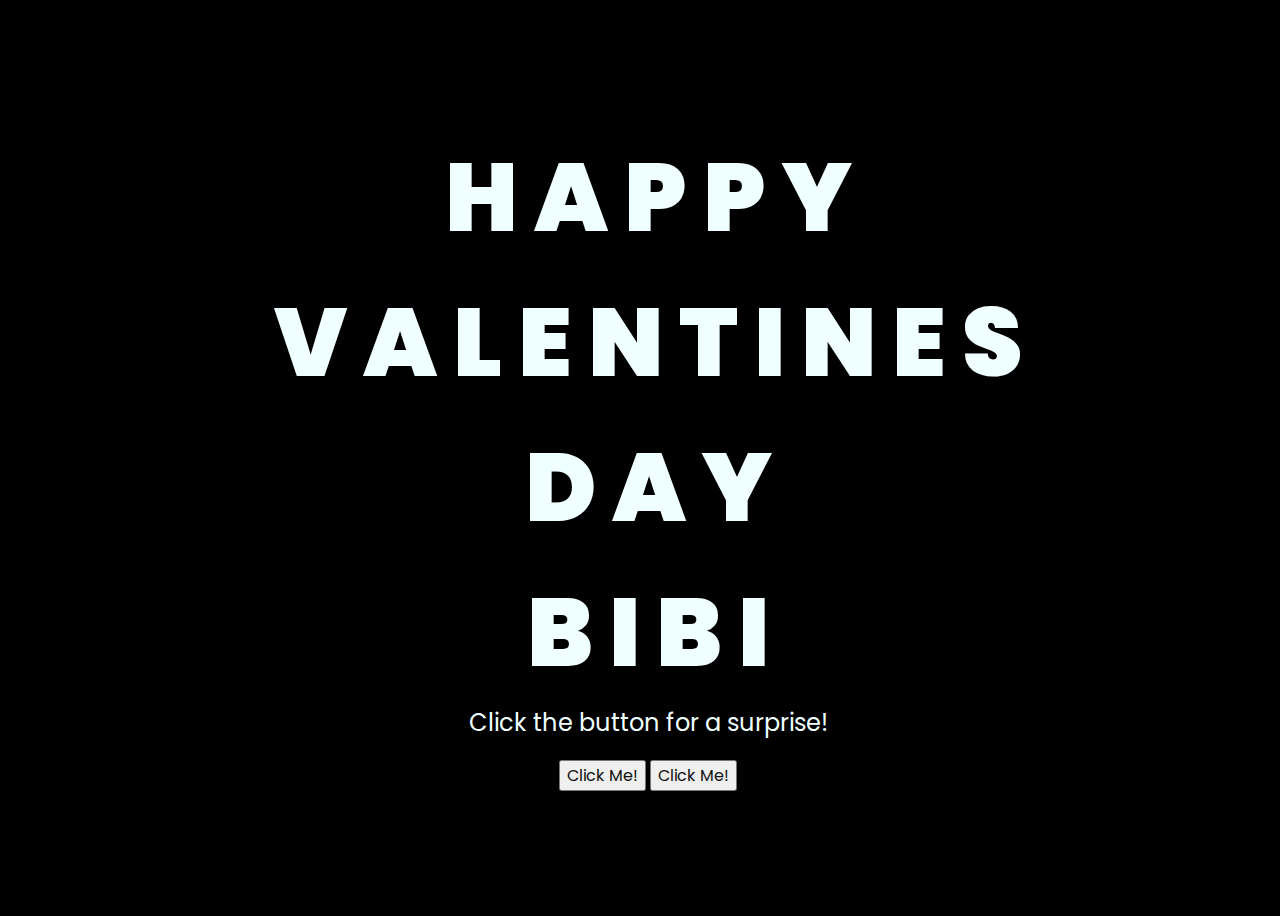
<file: index.html>
<!DOCTYPE html>
<html lang="en">
<head>
    <meta charset="UTF-8">
    <meta http-equiv="X-UA-Compatible" content="IE=edge">
    <meta name="viewport" content="width=device-width, initial-scale=1.0">
    <link rel="stylesheet" href="css/style.css">
    <link rel="icon" href="img/flowers.png" type="image/x-icon">
    <title>Flowers</title>
</head>
<body>
    <div class="greetings">

        <span>H</span>
        <span>A</span>
        <span>P</span>
        <span>P</span>
        <span>Y</span>
    </div>
    <div class="greetings">

        <span>V</span>
        <span>A</span>
        <span>L</span>
        <span>E</span>
        <span>N</span>
        <span>T</span>
        <span>I</span>
        <span>N</span>
        <span>E</span>
        <span>S</span>
    </div>
    <div class="greetings">

        <span>D</span>
        <span>A</span>
        <span>Y</span>
    </div>

    <div class="greetings">

        <span>B</span>
        <span>I</span>
        <span>B</span>
        <span>I</span>
    </div>
    <div class="description">
        <span>Click the button for a surprise!</span>
    </div>
    <div class="button">
        <button>
            <a href="flower.html">Click Me!</a>
        </button>
        <button>
            <a href="envelope.html">Click Me!</a>
        </button>
        
    </div>
</body>
</html>
</file>
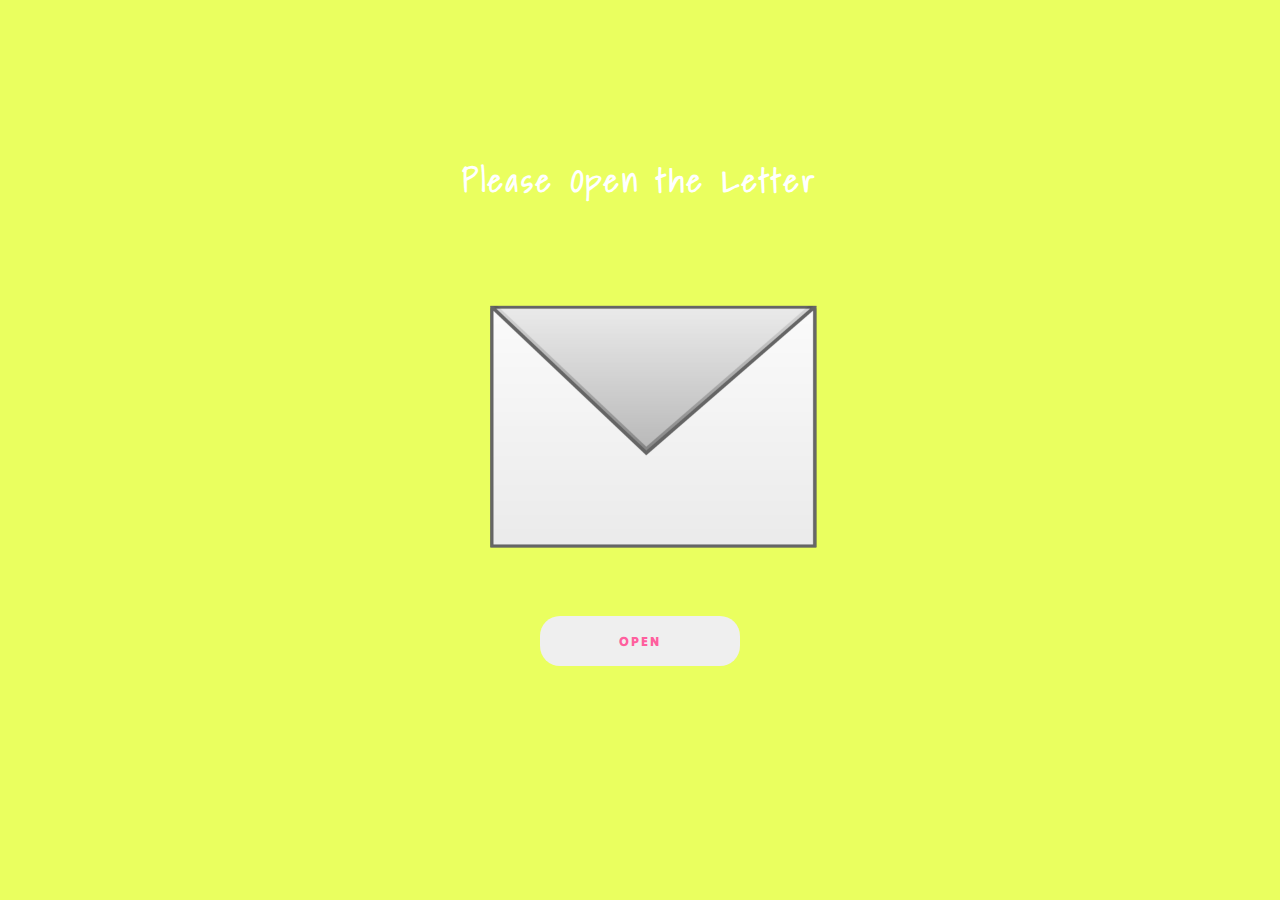
<file: envelope.html>
<!DOCTYPE html>
<html lang="en">
<head>
    <meta charset="UTF-8">
    <meta http-equiv="X-UA-Compatible" content="IE=edge">
    <meta name="viewport" content="width=device-width, initial-scale=1.0">
    <title>LETTER FOR WABI CUTE</title>
    <link rel="preconnect" href="https://fonts.googleapis.com">
<link rel="preconnect" href="https://fonts.gstatic.com" crossorigin>
<link href="https://fonts.googleapis.com/css2?family=Tilt+Warp&display=swap" rel="stylesheet">
    <style>
        @import url('https://fonts.googleapis.com/css2?family=Shadows+Into+Light&display=swap');
        html,body {
            padding: 0;
            margin: 0;
            background-color: #eaff5f;
            font-family: 'Shadows Into Light', cursive;
        }

        .container {
            width: 100%;
            height: 100vh;
            display: flex;
            align-items: center;
            justify-content: center;
            flex-direction: column;
            color: white;
            letter-spacing: 3px;
        }

        img {
            animation: bounce 1s;
            width: 500px;
            height: 500px;
            margin: 0;
            padding: 0;
        }
        .container h1 {
            margin: 0;
            padding: 0;
            margin-bottom: -100px;
            animation: fade 0.5s;
        }
        button {
            margin: 10px;
            width: 200px;
            height: 50px;
            border: none;
            border-radius: 20px;
            color: #FF5F9E;
            letter-spacing: 2px;
            font-family: 'Tilt Warp', cursive;
        }
        button:hover {
            background-color: transparent;
            border: 3px solid white;
            color: white;
            
        }
        .footer {
            width: 100%;
            display: flex;
            flex-direction: column;
            align-items: center;
            justify-content: center;

        }
        .footer h1 {
            color: white;
            letter-spacing: 2px;
            font-size: 10pt;
            order: 1;
            margin: 0;
            padding: 0;
        }

        .footer p {
            color: white;
            font-size: 10pt;
            font-family: monospace;
            order: 2;
        }

        #Vmessage {
            font-family: 'Tilt Warp', cursive;
            visibility: hidden;
        }

        @keyframes fade {
            0% {
                opacity: 1;
            }
            50% {
                opacity: 0.1;
            }
            100% {
                opacity: 1;
            }
        }

        @keyframes bounce {
			0%, 20%, 50%, 80%, 100% {transform: translateY(0);} 
            40% {transform: translateY(-30px);} 
            60% {transform: translateY(-15px);}
		}




    </style>
</head>
<body>
    <div class="container">
        <h1>Please Open the Letter</h1>
        <img id="env" src="post-close.png" alt="">
        <button id="open" onclick='changeImage("post.png");'>OPEN</button>
        <button id="Vmessage" onclick='view()'>VIEW MESSAGE</button>
    </div>
 
    

    <script>
        function changeImage(a) {
            document.getElementById("env").src=a;
            document.getElementById("Vmessage").style.visibility="visible";
            document.getElementById("open").style.visibility="hidden";
            
            
        }

        function view(){
            window.location.href="letter.html";
           
        }

    </script>
    
</body>
</html>
</file>
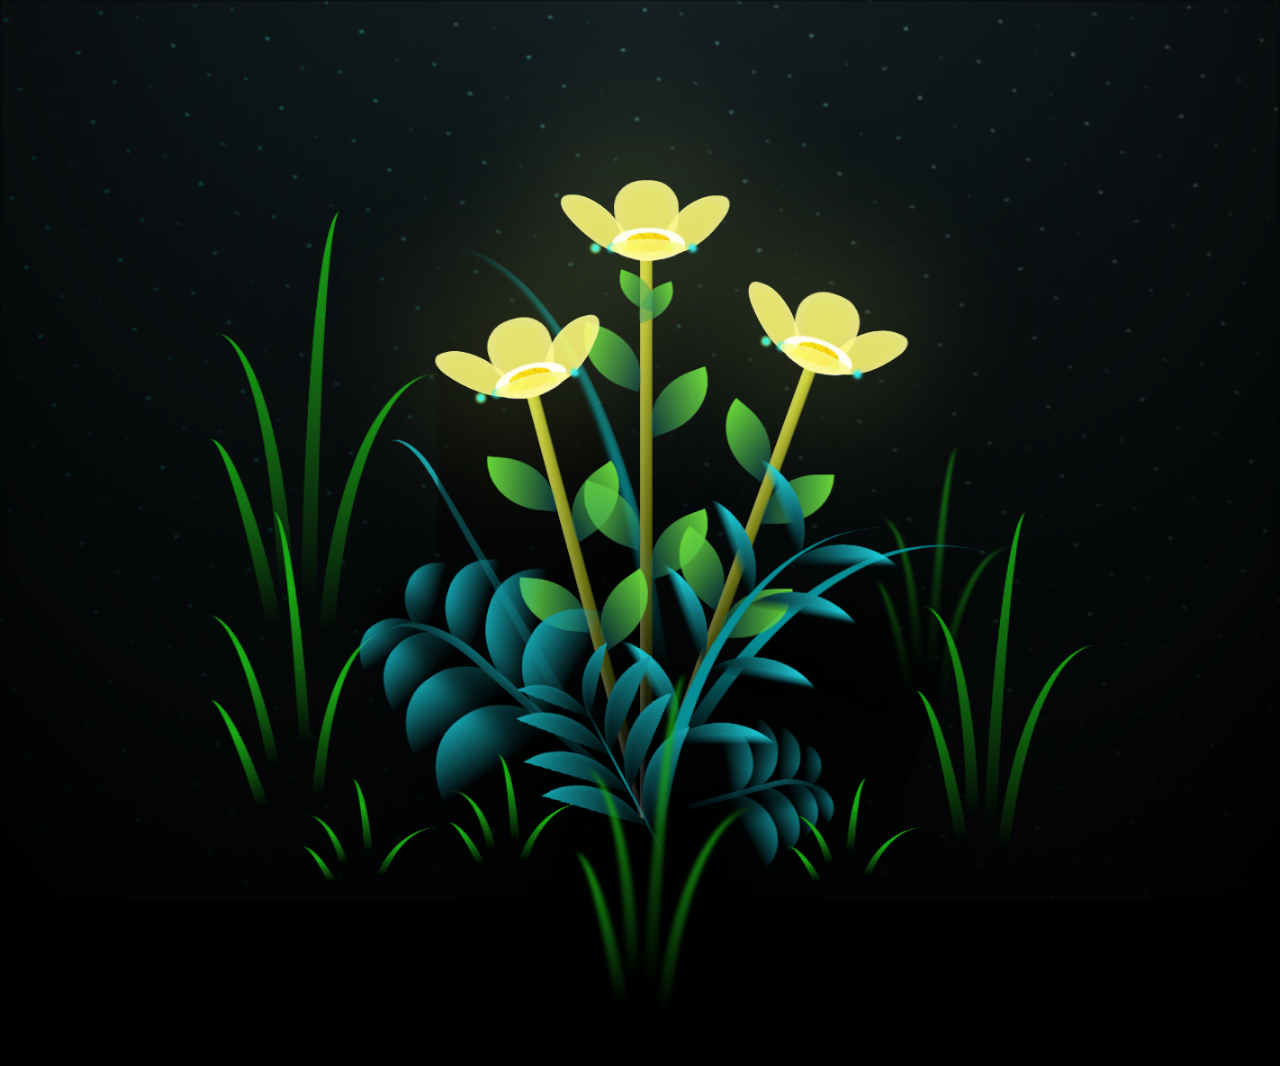
<file: flower.html>
<!DOCTYPE html>
<html lang="en">
<head>
    <meta charset="UTF-8">
    <meta http-equiv="X-UA-Compatible" content="IE=edge">
    <meta name="viewport" content="width=device-width, initial-scale=1.0">
    <link rel="stylesheet" href="css/main.css">
    <link rel="icon" href="img/flowers.png" type="image/x-icon">
    <title>flowers</title>
</head>
<body class="container">
 
    <div class="night"></div>
    <div class="flowers">
      <div class="flower flower--1">
        <div class="flower__leafs flower__leafs--1">
          <div class="flower__leaf flower__leaf--1"></div>
          <div class="flower__leaf flower__leaf--2"></div>
          <div class="flower__leaf flower__leaf--3"></div>
          <div class="flower__leaf flower__leaf--4"></div>
          <div class="flower__white-circle"></div>
  
          <div class="flower__light flower__light--1"></div>
          <div class="flower__light flower__light--2"></div>
          <div class="flower__light flower__light--3"></div>
          <div class="flower__light flower__light--4"></div>
          <div class="flower__light flower__light--5"></div>
          <div class="flower__light flower__light--6"></div>
          <div class="flower__light flower__light--7"></div>
          <div class="flower__light flower__light--8"></div>
  
        </div>
        <div class="flower__line">
          <div class="flower__line__leaf flower__line__leaf--1"></div>
          <div class="flower__line__leaf flower__line__leaf--2"></div>
          <div class="flower__line__leaf flower__line__leaf--3"></div>
          <div class="flower__line__leaf flower__line__leaf--4"></div>
          <div class="flower__line__leaf flower__line__leaf--5"></div>
          <div class="flower__line__leaf flower__line__leaf--6"></div>
        </div>
      </div>
  
      <div class="flower flower--2">
        <div class="flower__leafs flower__leafs--2">
          <div class="flower__leaf flower__leaf--1"></div>
          <div class="flower__leaf flower__leaf--2"></div>
          <div class="flower__leaf flower__leaf--3"></div>
          <div class="flower__leaf flower__leaf--4"></div>
          <div class="flower__white-circle"></div>
  
          <div class="flower__light flower__light--1"></div>
          <div class="flower__light flower__light--2"></div>
          <div class="flower__light flower__light--3"></div>
          <div class="flower__light flower__light--4"></div>
          <div class="flower__light flower__light--5"></div>
          <div class="flower__light flower__light--6"></div>
          <div class="flower__light flower__light--7"></div>
          <div class="flower__light flower__light--8"></div>
  
        </div>
        <div class="flower__line">
          <div class="flower__line__leaf flower__line__leaf--1"></div>
          <div class="flower__line__leaf flower__line__leaf--2"></div>
          <div class="flower__line__leaf flower__line__leaf--3"></div>
          <div class="flower__line__leaf flower__line__leaf--4"></div>
        </div>
      </div>
  
      <div class="flower flower--3">
        <div class="flower__leafs flower__leafs--3">
          <div class="flower__leaf flower__leaf--1"></div>
          <div class="flower__leaf flower__leaf--2"></div>
          <div class="flower__leaf flower__leaf--3"></div>
          <div class="flower__leaf flower__leaf--4"></div>
          <div class="flower__white-circle"></div>
  
          <div class="flower__light flower__light--1"></div>
          <div class="flower__light flower__light--2"></div>
          <div class="flower__light flower__light--3"></div>
          <div class="flower__light flower__light--4"></div>
          <div class="flower__light flower__light--5"></div>
          <div class="flower__light flower__light--6"></div>
          <div class="flower__light flower__light--7"></div>
          <div class="flower__light flower__light--8"></div>
  
        </div>
        <div class="flower__line">
          <div class="flower__line__leaf flower__line__leaf--1"></div>
          <div class="flower__line__leaf flower__line__leaf--2"></div>
          <div class="flower__line__leaf flower__line__leaf--3"></div>
          <div class="flower__line__leaf flower__line__leaf--4"></div>
        </div>
      </div>
  
      <div class="grow-ans" style="--d:1.2s">
        <div class="flower__g-long">
          <div class="flower__g-long__top"></div>
          <div class="flower__g-long__bottom"></div>
        </div>
      </div>
  
      <div class="growing-grass">
        <div class="flower__grass flower__grass--1">
          <div class="flower__grass--top"></div>
          <div class="flower__grass--bottom"></div>
          <div class="flower__grass__leaf flower__grass__leaf--1"></div>
          <div class="flower__grass__leaf flower__grass__leaf--2"></div>
          <div class="flower__grass__leaf flower__grass__leaf--3"></div>
          <div class="flower__grass__leaf flower__grass__leaf--4"></div>
          <div class="flower__grass__leaf flower__grass__leaf--5"></div>
          <div class="flower__grass__leaf flower__grass__leaf--6"></div>
          <div class="flower__grass__leaf flower__grass__leaf--7"></div>
          <div class="flower__grass__leaf flower__grass__leaf--8"></div>
          <div class="flower__grass__overlay"></div>
        </div>
      </div>
  
      <div class="growing-grass">
        <div class="flower__grass flower__grass--2">
          <div class="flower__grass--top"></div>
          <div class="flower__grass--bottom"></div>
          <div class="flower__grass__leaf flower__grass__leaf--1"></div>
          <div class="flower__grass__leaf flower__grass__leaf--2"></div>
          <div class="flower__grass__leaf flower__grass__leaf--3"></div>
          <div class="flower__grass__leaf flower__grass__leaf--4"></div>
          <div class="flower__grass__leaf flower__grass__leaf--5"></div>
          <div class="flower__grass__leaf flower__grass__leaf--6"></div>
          <div class="flower__grass__leaf flower__grass__leaf--7"></div>
          <div class="flower__grass__leaf flower__grass__leaf--8"></div>
          <div class="flower__grass__overlay"></div>
        </div>
      </div>
  
      <div class="grow-ans" style="--d:2.4s">
        <div class="flower__g-right flower__g-right--1">
          <div class="leaf"></div>
        </div>
      </div>
  
      <div class="grow-ans" style="--d:2.8s">
        <div class="flower__g-right flower__g-right--2">
          <div class="leaf"></div>
        </div>
      </div>
  
      <div class="grow-ans" style="--d:2.8s">
        <div class="flower__g-front">
          <div class="flower__g-front__leaf-wrapper flower__g-front__leaf-wrapper--1">
            <div class="flower__g-front__leaf"></div>
          </div>
          <div class="flower__g-front__leaf-wrapper flower__g-front__leaf-wrapper--2">
            <div class="flower__g-front__leaf"></div>
          </div>
          <div class="flower__g-front__leaf-wrapper flower__g-front__leaf-wrapper--3">
            <div class="flower__g-front__leaf"></div>
          </div>
          <div class="flower__g-front__leaf-wrapper flower__g-front__leaf-wrapper--4">
            <div class="flower__g-front__leaf"></div>
          </div>
          <div class="flower__g-front__leaf-wrapper flower__g-front__leaf-wrapper--5">
            <div class="flower__g-front__leaf"></div>
          </div>
          <div class="flower__g-front__leaf-wrapper flower__g-front__leaf-wrapper--6">
            <div class="flower__g-front__leaf"></div>
          </div>
          <div class="flower__g-front__leaf-wrapper flower__g-front__leaf-wrapper--7">
            <div class="flower__g-front__leaf"></div>
          </div>
          <div class="flower__g-front__leaf-wrapper flower__g-front__leaf-wrapper--8">
            <div class="flower__g-front__leaf"></div>
          </div>
          <div class="flower__g-front__line"></div>
        </div>
      </div>
  
      <div class="grow-ans" style="--d:3.2s">
        <div class="flower__g-fr">
          <div class="leaf"></div>
          <div class="flower__g-fr__leaf flower__g-fr__leaf--1"></div>
          <div class="flower__g-fr__leaf flower__g-fr__leaf--2"></div>
          <div class="flower__g-fr__leaf flower__g-fr__leaf--3"></div>
          <div class="flower__g-fr__leaf flower__g-fr__leaf--4"></div>
          <div class="flower__g-fr__leaf flower__g-fr__leaf--5"></div>
          <div class="flower__g-fr__leaf flower__g-fr__leaf--6"></div>
          <div class="flower__g-fr__leaf flower__g-fr__leaf--7"></div>
          <div class="flower__g-fr__leaf flower__g-fr__leaf--8"></div>
        </div>
      </div>
  
      <div class="long-g long-g--0">
        <div class="grow-ans" style="--d:3s">
          <div class="leaf leaf--0"></div>
        </div>
        <div class="grow-ans" style="--d:2.2s">
          <div class="leaf leaf--1"></div>
        </div>
        <div class="grow-ans" style="--d:3.4s">
          <div class="leaf leaf--2"></div>
        </div>
        <div class="grow-ans" style="--d:3.6s">
          <div class="leaf leaf--3"></div>
        </div>
      </div>
  
      <div class="long-g long-g--1">
        <div class="grow-ans" style="--d:3.6s">
          <div class="leaf leaf--0"></div>
        </div>
        <div class="grow-ans" style="--d:3.8s">
          <div class="leaf leaf--1"></div>
        </div>
        <div class="grow-ans" style="--d:4s">
          <div class="leaf leaf--2"></div>
        </div>
        <div class="grow-ans" style="--d:4.2s">
          <div class="leaf leaf--3"></div>
        </div>
      </div>
  
      <div class="long-g long-g--2">
        <div class="grow-ans" style="--d:4s">
          <div class="leaf leaf--0"></div>
        </div>
        <div class="grow-ans" style="--d:4.2s">
          <div class="leaf leaf--1"></div>
        </div>
        <div class="grow-ans" style="--d:4.4s">
          <div class="leaf leaf--2"></div>
        </div>
        <div class="grow-ans" style="--d:4.6s">
          <div class="leaf leaf--3"></div>
        </div>
      </div>
  
      <div class="long-g long-g--3">
        <div class="grow-ans" style="--d:4s">
          <div class="leaf leaf--0"></div>
        </div>
        <div class="grow-ans" style="--d:4.2s">
          <div class="leaf leaf--1"></div>
        </div>
        <div class="grow-ans" style="--d:3s">
          <div class="leaf leaf--2"></div>
        </div>
        <div class="grow-ans" style="--d:3.6s">
          <div class="leaf leaf--3"></div>
        </div>
      </div>
  
      <div class="long-g long-g--4">
        <div class="grow-ans" style="--d:4s">
          <div class="leaf leaf--0"></div>
        </div>
        <div class="grow-ans" style="--d:4.2s">
          <div class="leaf leaf--1"></div>
        </div>
        <div class="grow-ans" style="--d:3s">
          <div class="leaf leaf--2"></div>
        </div>
        <div class="grow-ans" style="--d:3.6s">
          <div class="leaf leaf--3"></div>
        </div>
      </div>
  
      <div class="long-g long-g--5">
        <div class="grow-ans" style="--d:4s">
          <div class="leaf leaf--0"></div>
        </div>
        <div class="grow-ans" style="--d:4.2s">
          <div class="leaf leaf--1"></div>
        </div>
        <div class="grow-ans" style="--d:3s">
          <div class="leaf leaf--2"></div>
        </div>
        <div class="grow-ans" style="--d:3.6s">
          <div class="leaf leaf--3"></div>
        </div>
      </div>
  
      <div class="long-g long-g--6">
        <div class="grow-ans" style="--d:4.2s">
          <div class="leaf leaf--0"></div>
        </div>
        <div class="grow-ans" style="--d:4.4s">
          <div class="leaf leaf--1"></div>
        </div>
        <div class="grow-ans" style="--d:4.6s">
          <div class="leaf leaf--2"></div>
        </div>
        <div class="grow-ans" style="--d:4.8s">
          <div class="leaf leaf--3"></div>
        </div>
      </div>
  
      <div class="long-g long-g--7">
        <div class="grow-ans" style="--d:3s">
          <div class="leaf leaf--0"></div>
        </div>
        <div class="grow-ans" style="--d:3.2s">
          <div class="leaf leaf--1"></div>
        </div>
        <div class="grow-ans" style="--d:3.5s">
          <div class="leaf leaf--2"></div>
        </div>
        <div class="grow-ans" style="--d:3.6s">
          <div class="leaf leaf--3"></div>
        </div>
      </div>
    </div>
    <script src="main.js"></script>
  </body>
</html>
</file>
<file: css/style.css>
@import url('https://fonts.googleapis.com/css2?family=Poppins:ital,wght@0,500;1,900&display=swap');
*{
    font-family: 'Poppins',cursive;
}
body{
    color: azure;
    width: 100%;
    height: 100vh;
    display: flex;
    flex-direction: column;
    align-items: center;
    justify-content: center;
    background-color: black;
}
.greetings{
    font-size: 6rem;
    font-weight: 900;
}
.greetings > span{
    animation: glow 2.5s ease-in-out infinite;
}
@keyframes glow{
    0%, 100%{
        color: #fff;
        text-shadow: 0 0 12px #39c6d6, 0 0 50px #39c6d6, 0 0 100px #39c6d6;
    }
    10%, 90%{
        color: #111;
        text-shadow: none;
    }
}
.greetings > span:nth-child(2){
    animation-delay: .2s ;
}
.greetings > span:nth-child(3){
    animation-delay: .4s ;
}
.greetings > span:nth-child(4){
    animation-delay: .6s;
}
.greetings > span:nth-child(5){
    animation-delay: .8s;
}

.description{
    font-size: 1.5rem;
    margin-bottom: 20px;
}

.button a{
    text-decoration: none;
    font-size: 1rem;
    color: #111;
}

@media screen and (max-width:574px){
    .greetings{
        display: block;
        font-size: 3rem;
        font-weight: 500;
        text-align: center;
    }
    .description{
        font-size: 1rem;
    }
    
    .button a{
        font-size: .5rem;
    }
}
</file>
<file: css/main.css>
*,
*::after,
*::before {
  padding: 0;
  margin: 0;
  box-sizing: border-box;
}

:root {
  --dark-color: #000;
}

body {
  display: flex;
  align-items: flex-end;
  justify-content: center;
  min-height: 100vh;
  background-color: var(--dark-color);
  overflow: hidden;
  perspective: 1000px;
}

.night {
  position: fixed;
  left: 50%;
  top: 0;
  transform: translateX(-50%);
  width: 100%;
  height: 100%;
  filter: blur(0.1vmin);
  background-image: radial-gradient(ellipse at top, transparent 0%, var(--dark-color)), radial-gradient(ellipse at bottom, var(--dark-color), rgba(145, 233, 255, 0.2)), repeating-linear-gradient(220deg, rgb(0, 0, 0) 0px, rgb(0, 0, 0) 19px, transparent 19px, transparent 22px), repeating-linear-gradient(189deg, rgb(0, 0, 0) 0px, rgb(0, 0, 0) 19px, transparent 19px, transparent 22px), repeating-linear-gradient(148deg, rgb(0, 0, 0) 0px, rgb(0, 0, 0) 19px, transparent 19px, transparent 22px), linear-gradient(90deg, rgb(0, 255, 250), rgb(240, 240, 240));
}

.flowers {
  position: relative;
  transform: scale(0.9);
}

.flower {
  position: absolute;
  bottom: 10vmin;
  transform-origin: bottom center;
  z-index: 10;
  --fl-speed: 0.8s;
}
.flower--1 {
  -webkit-animation: moving-flower-1 4s linear infinite;
          animation: moving-flower-1 4s linear infinite;
}
.flower--1 .flower__line {
  height: 70vmin;
  -webkit-animation-delay: 0.3s;
          animation-delay: 0.3s;
}
.flower--1 .flower__line__leaf--1 {
  -webkit-animation: blooming-leaf-right var(--fl-speed) 1.6s backwards;
          animation: blooming-leaf-right var(--fl-speed) 1.6s backwards;
}
.flower--1 .flower__line__leaf--2 {
  -webkit-animation: blooming-leaf-right var(--fl-speed) 1.4s backwards;
          animation: blooming-leaf-right var(--fl-speed) 1.4s backwards;
}
.flower--1 .flower__line__leaf--3 {
  -webkit-animation: blooming-leaf-left var(--fl-speed) 1.2s backwards;
          animation: blooming-leaf-left var(--fl-speed) 1.2s backwards;
}
.flower--1 .flower__line__leaf--4 {
  -webkit-animation: blooming-leaf-left var(--fl-speed) 1s backwards;
          animation: blooming-leaf-left var(--fl-speed) 1s backwards;
}
.flower--1 .flower__line__leaf--5 {
  -webkit-animation: blooming-leaf-right var(--fl-speed) 1.8s backwards;
          animation: blooming-leaf-right var(--fl-speed) 1.8s backwards;
}
.flower--1 .flower__line__leaf--6 {
  -webkit-animation: blooming-leaf-left var(--fl-speed) 2s backwards;
          animation: blooming-leaf-left var(--fl-speed) 2s backwards;
}
.flower--2 {
  left: 50%;
  transform: rotate(20deg);
  -webkit-animation: moving-flower-2 4s linear infinite;
          animation: moving-flower-2 4s linear infinite;
}
.flower--2 .flower__line {
  height: 60vmin;
  -webkit-animation-delay: 0.6s;
          animation-delay: 0.6s;
}
.flower--2 .flower__line__leaf--1 {
  -webkit-animation: blooming-leaf-right var(--fl-speed) 1.9s backwards;
          animation: blooming-leaf-right var(--fl-speed) 1.9s backwards;
}
.flower--2 .flower__line__leaf--2 {
  -webkit-animation: blooming-leaf-right var(--fl-speed) 1.7s backwards;
          animation: blooming-leaf-right var(--fl-speed) 1.7s backwards;
}
.flower--2 .flower__line__leaf--3 {
  -webkit-animation: blooming-leaf-left var(--fl-speed) 1.5s backwards;
          animation: blooming-leaf-left var(--fl-speed) 1.5s backwards;
}
.flower--2 .flower__line__leaf--4 {
  -webkit-animation: blooming-leaf-left var(--fl-speed) 1.3s backwards;
          animation: blooming-leaf-left var(--fl-speed) 1.3s backwards;
}
.flower--3 {
  left: 50%;
  transform: rotate(-15deg);
  -webkit-animation: moving-flower-3 4s linear infinite;
          animation: moving-flower-3 4s linear infinite;
}
.flower--3 .flower__line {
  -webkit-animation-delay: 0.9s;
          animation-delay: 0.9s;
}
.flower--3 .flower__line__leaf--1 {
  -webkit-animation: blooming-leaf-right var(--fl-speed) 2.5s backwards;
          animation: blooming-leaf-right var(--fl-speed) 2.5s backwards;
}
.flower--3 .flower__line__leaf--2 {
  -webkit-animation: blooming-leaf-right var(--fl-speed) 2.3s backwards;
          animation: blooming-leaf-right var(--fl-speed) 2.3s backwards;
}
.flower--3 .flower__line__leaf--3 {
  -webkit-animation: blooming-leaf-left var(--fl-speed) 2.1s backwards;
          animation: blooming-leaf-left var(--fl-speed) 2.1s backwards;
}
.flower--3 .flower__line__leaf--4 {
  -webkit-animation: blooming-leaf-left var(--fl-speed) 1.9s backwards;
          animation: blooming-leaf-left var(--fl-speed) 1.9s backwards;
}
.flower__leafs {
  position: relative;
  -webkit-animation: blooming-flower 2s backwards;
          animation: blooming-flower 2s backwards;
}
.flower__leafs--1 {
  -webkit-animation-delay: 1.1s;
          animation-delay: 1.1s;
}
.flower__leafs--2 {
  -webkit-animation-delay: 1.4s;
          animation-delay: 1.4s;
}
.flower__leafs--3 {
  -webkit-animation-delay: 1.7s;
          animation-delay: 1.7s;
}
.flower__leafs::after {
  content: "";
  position: absolute;
  left: 0;
  top: 0;
  transform: translate(-50%, -100%);
  width: 8vmin;
  height: 8vmin;
  background-color: #f5ff6b;
  filter: blur(10vmin);
}
.flower__leaf {
  position: absolute;
  bottom: 0;
  left: 50%;
  width: 8vmin;
  height: 11vmin;
  border-radius: 51% 49% 47% 53%/44% 45% 55% 69%;
  background-color: #e4f76b;
  background-image: linear-gradient(to top, #fcf372, #fcfa7a);
  transform-origin: bottom center;
  opacity: 0.9;
  box-shadow: inset 0 0 2vmin rgba(255, 255, 255, 0.5);
}
.flower__leaf--1 {
  transform: translate(-10%, 1%) rotateY(40deg) rotateX(-50deg);
}
.flower__leaf--2 {
  transform: translate(-50%, -4%) rotateX(40deg);
}
.flower__leaf--3 {
  transform: translate(-90%, 0%) rotateY(45deg) rotateX(50deg);
}
.flower__leaf--4 {
  width: 8vmin;
  height: 8vmin;
  transform-origin: bottom left;
  border-radius: 4vmin 10vmin 4vmin 4vmin;
  transform: translate(0%, 18%) rotateX(70deg) rotate(-43deg);
  background-image: linear-gradient(to top,  #fcf372, #fcfa7a);
  z-index: 1;
  opacity: 0.8;
}
.flower__white-circle {
  position: absolute;
  left: -3.5vmin;
  top: -3vmin;
  width: 9vmin;
  height: 4vmin;
  border-radius: 50%;
  background-color: #fff;
}
.flower__white-circle::after {
  content: "";
  position: absolute;
  left: 50%;
  top: 45%;
  transform: translate(-50%, -50%);
  width: 60%;
  height: 60%;
  border-radius: inherit;
  background-image: repeating-linear-gradient(135deg, rgba(0, 0, 0, 0.03) 0px, rgba(0, 0, 0, 0.03) 1px, transparent 1px, transparent 12px), repeating-linear-gradient(45deg, rgba(0, 0, 0, 0.03) 0px, rgba(0, 0, 0, 0.03) 1px, transparent 1px, transparent 12px), repeating-linear-gradient(67.5deg, rgba(0, 0, 0, 0.03) 0px, rgba(0, 0, 0, 0.03) 1px, transparent 1px, transparent 12px), repeating-linear-gradient(135deg, rgba(0, 0, 0, 0.03) 0px, rgba(0, 0, 0, 0.03) 1px, transparent 1px, transparent 12px), repeating-linear-gradient(45deg, rgba(0, 0, 0, 0.03) 0px, rgba(0, 0, 0, 0.03) 1px, transparent 1px, transparent 12px), repeating-linear-gradient(112.5deg, rgba(0, 0, 0, 0.03) 0px, rgba(0, 0, 0, 0.03) 1px, transparent 1px, transparent 12px), repeating-linear-gradient(112.5deg, rgba(0, 0, 0, 0.03) 0px, rgba(0, 0, 0, 0.03) 1px, transparent 1px, transparent 12px), repeating-linear-gradient(45deg, rgba(0, 0, 0, 0.03) 0px, rgba(0, 0, 0, 0.03) 1px, transparent 1px, transparent 12px), repeating-linear-gradient(22.5deg, rgba(0, 0, 0, 0.03) 0px, rgba(0, 0, 0, 0.03) 1px, transparent 1px, transparent 12px), repeating-linear-gradient(45deg, rgba(0, 0, 0, 0.03) 0px, rgba(0, 0, 0, 0.03) 1px, transparent 1px, transparent 12px), repeating-linear-gradient(22.5deg, rgba(0, 0, 0, 0.03) 0px, rgba(0, 0, 0, 0.03) 1px, transparent 1px, transparent 12px), repeating-linear-gradient(135deg, rgba(0, 0, 0, 0.03) 0px, rgba(0, 0, 0, 0.03) 1px, transparent 1px, transparent 12px), repeating-linear-gradient(157.5deg, rgba(0, 0, 0, 0.03) 0px, rgba(0, 0, 0, 0.03) 1px, transparent 1px, transparent 12px), repeating-linear-gradient(67.5deg, rgba(0, 0, 0, 0.03) 0px, rgba(0, 0, 0, 0.03) 1px, transparent 1px, transparent 12px), repeating-linear-gradient(67.5deg, rgba(0, 0, 0, 0.03) 0px, rgba(0, 0, 0, 0.03) 1px, transparent 1px, transparent 12px), linear-gradient(90deg, rgb(255, 235, 18), rgb(255, 206, 0));
}
.flower__line {
  height: 55vmin;
  width: 1.5vmin;
  background-image: linear-gradient(to left, rgba(0, 0, 0, 0.2), transparent, rgba(255, 255, 255, 0.2)), linear-gradient(to top, transparent 10%, #737a14, #d1d639);
  box-shadow: inset 0 0 2px rgba(0, 0, 0, 0.5);
  -webkit-animation: grow-flower-tree 4s backwards;
          animation: grow-flower-tree 4s backwards;
}
.flower__line__leaf {
  --w: 7vmin;
  --h: calc(var(--w) + 2vmin);
  position: absolute;
  top: 20%;
  left: 90%;
  width: var(--w);
  height: var(--h);
  border-top-right-radius: var(--h);
  border-bottom-left-radius: var(--h);
  background-image: linear-gradient(to top, rgba(20, 117, 122, 0.4), #68d639);
}
.flower__line__leaf--1 {
  transform: rotate(70deg) rotateY(30deg);
}
.flower__line__leaf--2 {
  top: 45%;
  transform: rotate(70deg) rotateY(30deg);
}
.flower__line__leaf--3, .flower__line__leaf--4, .flower__line__leaf--6 {
  border-top-right-radius: 0;
  border-bottom-left-radius: 0;
  border-top-left-radius: var(--h);
  border-bottom-right-radius: var(--h);
  left: -460%;
  top: 12%;
  transform: rotate(-70deg) rotateY(30deg);
}
.flower__line__leaf--4 {
  top: 40%;
}
.flower__line__leaf--5 {
  top: 0;
  transform-origin: left;
  transform: rotate(70deg) rotateY(30deg) scale(0.6);
}
.flower__line__leaf--6 {
  top: -2%;
  left: -450%;
  transform-origin: right;
  transform: rotate(-70deg) rotateY(30deg) scale(0.6);
}
.flower__light {
  position: absolute;
  bottom: 0vmin;
  width: 1vmin;
  height: 1vmin;
  background-color: rgb(255, 251, 0);
  border-radius: 50%;
  filter: blur(0.2vmin);
  -webkit-animation: light-ans 4s linear infinite backwards;
          animation: light-ans 4s linear infinite backwards;
}
.flower__light:nth-child(odd) {
  background-color: #23f0ff;
}
.flower__light--1 {
  left: -2vmin;
  -webkit-animation-delay: 1s;
          animation-delay: 1s;
}
.flower__light--2 {
  left: 3vmin;
  -webkit-animation-delay: 0.5s;
          animation-delay: 0.5s;
}
.flower__light--3 {
  left: -6vmin;
  -webkit-animation-delay: 0.3s;
          animation-delay: 0.3s;
}
.flower__light--4 {
  left: 6vmin;
  -webkit-animation-delay: 0.9s;
          animation-delay: 0.9s;
}
.flower__light--5 {
  left: -1vmin;
  -webkit-animation-delay: 1.5s;
          animation-delay: 1.5s;
}
.flower__light--6 {
  left: -4vmin;
  -webkit-animation-delay: 3s;
          animation-delay: 3s;
}
.flower__light--7 {
  left: 3vmin;
  -webkit-animation-delay: 2s;
          animation-delay: 2s;
}
.flower__light--8 {
  left: -6vmin;
  -webkit-animation-delay: 3.5s;
          animation-delay: 3.5s;
}
.flower__grass {
  --c: #159faa;
  --line-w: 1.5vmin;
  position: absolute;
  bottom: 12vmin;
  left: -7vmin;
  display: flex;
  flex-direction: column;
  align-items: flex-end;
  z-index: 20;
  transform-origin: bottom center;
  transform: rotate(-48deg) rotateY(40deg);
}
.flower__grass--1 {
  -webkit-animation: moving-grass 2s linear infinite;
          animation: moving-grass 2s linear infinite;
}
.flower__grass--2 {
  left: 2vmin;
  bottom: 10vmin;
  transform: scale(0.5) rotate(75deg) rotateX(10deg) rotateY(-200deg);
  opacity: 0.8;
  z-index: 0;
  -webkit-animation: moving-grass--2 1.5s linear infinite;
          animation: moving-grass--2 1.5s linear infinite;
}
.flower__grass--top {
  width: 7vmin;
  height: 10vmin;
  border-top-right-radius: 100%;
  border-right: var(--line-w) solid var(--c);
  transform-origin: bottom center;
  transform: rotate(-2deg);
}
.flower__grass--bottom {
  margin-top: -2px;
  width: var(--line-w);
  height: 25vmin;
  background-image: linear-gradient(to top, transparent, var(--c));
}
.flower__grass__leaf {
  --size: 10vmin;
  position: absolute;
  width: calc(var(--size) * 2.1);
  height: var(--size);
  border-top-left-radius: var(--size);
  border-top-right-radius: var(--size);
  background-image: linear-gradient(to top, transparent, transparent 30%, var(--c));
  z-index: 100;
}
.flower__grass__leaf--1 {
  top: -6%;
  left: 30%;
  --size: 6vmin;
  transform: rotate(-20deg);
  -webkit-animation: growing-grass-ans--1 2s 2.6s backwards;
          animation: growing-grass-ans--1 2s 2.6s backwards;
}
@-webkit-keyframes growing-grass-ans--1 {
  0% {
    transform-origin: bottom left;
    transform: rotate(-20deg) scale(0);
  }
}
@keyframes growing-grass-ans--1 {
  0% {
    transform-origin: bottom left;
    transform: rotate(-20deg) scale(0);
  }
}
.flower__grass__leaf--2 {
  top: -5%;
  left: -110%;
  --size: 6vmin;
  transform: rotate(10deg);
  -webkit-animation: growing-grass-ans--2 2s 2.4s linear backwards;
          animation: growing-grass-ans--2 2s 2.4s linear backwards;
}
@-webkit-keyframes growing-grass-ans--2 {
  0% {
    transform-origin: bottom right;
    transform: rotate(10deg) scale(0);
  }
}
@keyframes growing-grass-ans--2 {
  0% {
    transform-origin: bottom right;
    transform: rotate(10deg) scale(0);
  }
}
.flower__grass__leaf--3 {
  top: 5%;
  left: 60%;
  --size: 8vmin;
  transform: rotate(-18deg) rotateX(-20deg);
  -webkit-animation: growing-grass-ans--3 2s 2.2s linear backwards;
          animation: growing-grass-ans--3 2s 2.2s linear backwards;
}
@-webkit-keyframes growing-grass-ans--3 {
  0% {
    transform-origin: bottom left;
    transform: rotate(-18deg) rotateX(-20deg) scale(0);
  }
}
@keyframes growing-grass-ans--3 {
  0% {
    transform-origin: bottom left;
    transform: rotate(-18deg) rotateX(-20deg) scale(0);
  }
}
.flower__grass__leaf--4 {
  top: 6%;
  left: -135%;
  --size: 8vmin;
  transform: rotate(2deg);
  -webkit-animation: growing-grass-ans--4 2s 2s linear backwards;
          animation: growing-grass-ans--4 2s 2s linear backwards;
}
@-webkit-keyframes growing-grass-ans--4 {
  0% {
    transform-origin: bottom right;
    transform: rotate(2deg) scale(0);
  }
}
@keyframes growing-grass-ans--4 {
  0% {
    transform-origin: bottom right;
    transform: rotate(2deg) scale(0);
  }
}
.flower__grass__leaf--5 {
  top: 20%;
  left: 60%;
  --size: 10vmin;
  transform: rotate(-24deg) rotateX(-20deg);
  -webkit-animation: growing-grass-ans--5 2s 1.8s linear backwards;
          animation: growing-grass-ans--5 2s 1.8s linear backwards;
}
@-webkit-keyframes growing-grass-ans--5 {
  0% {
    transform-origin: bottom left;
    transform: rotate(-24deg) rotateX(-20deg) scale(0);
  }
}
@keyframes growing-grass-ans--5 {
  0% {
    transform-origin: bottom left;
    transform: rotate(-24deg) rotateX(-20deg) scale(0);
  }
}
.flower__grass__leaf--6 {
  top: 22%;
  left: -180%;
  --size: 10vmin;
  transform: rotate(10deg);
  -webkit-animation: growing-grass-ans--6 2s 1.6s linear backwards;
          animation: growing-grass-ans--6 2s 1.6s linear backwards;
}
@-webkit-keyframes growing-grass-ans--6 {
  0% {
    transform-origin: bottom right;
    transform: rotate(10deg) scale(0);
  }
}
@keyframes growing-grass-ans--6 {
  0% {
    transform-origin: bottom right;
    transform: rotate(10deg) scale(0);
  }
}
.flower__grass__leaf--7 {
  top: 39%;
  left: 70%;
  --size: 10vmin;
  transform: rotate(-10deg);
  -webkit-animation: growing-grass-ans--7 2s 1.4s linear backwards;
          animation: growing-grass-ans--7 2s 1.4s linear backwards;
}
@-webkit-keyframes growing-grass-ans--7 {
  0% {
    transform-origin: bottom left;
    transform: rotate(-10deg) scale(0);
  }
}
@keyframes growing-grass-ans--7 {
  0% {
    transform-origin: bottom left;
    transform: rotate(-10deg) scale(0);
  }
}
.flower__grass__leaf--8 {
  top: 40%;
  left: -215%;
  --size: 11vmin;
  transform: rotate(10deg);
  -webkit-animation: growing-grass-ans--8 2s 1.2s linear backwards;
          animation: growing-grass-ans--8 2s 1.2s linear backwards;
}
@-webkit-keyframes growing-grass-ans--8 {
  0% {
    transform-origin: bottom right;
    transform: rotate(10deg) scale(0);
  }
}
@keyframes growing-grass-ans--8 {
  0% {
    transform-origin: bottom right;
    transform: rotate(10deg) scale(0);
  }
}
.flower__grass__overlay {
  position: absolute;
  top: -10%;
  right: 0%;
  width: 100%;
  height: 100%;
  background-color: rgba(0, 0, 0, 0.6);
  filter: blur(1.5vmin);
  z-index: 100;
}
.flower__g-long {
  --w: 2vmin;
  --h: 6vmin;
  --c: #159faa;
  position: absolute;
  bottom: 10vmin;
  left: -3vmin;
  transform-origin: bottom center;
  transform: rotate(-30deg) rotateY(-20deg);
  display: flex;
  flex-direction: column;
  align-items: flex-end;
  -webkit-animation: flower-g-long-ans 3s linear infinite;
          animation: flower-g-long-ans 3s linear infinite;
}
@-webkit-keyframes flower-g-long-ans {
  0%, 100% {
    transform: rotate(-30deg) rotateY(-20deg);
  }
  50% {
    transform: rotate(-32deg) rotateY(-20deg);
  }
}
@keyframes flower-g-long-ans {
  0%, 100% {
    transform: rotate(-30deg) rotateY(-20deg);
  }
  50% {
    transform: rotate(-32deg) rotateY(-20deg);
  }
}
.flower__g-long__top {
  top: calc(var(--h) * -1);
  width: calc(var(--w) + 1vmin);
  height: var(--h);
  border-top-right-radius: 100%;
  border-right: 0.7vmin solid var(--c);
  transform: translate(-0.7vmin, 1vmin);
}
.flower__g-long__bottom {
  width: var(--w);
  height: 50vmin;
  transform-origin: bottom center;
  background-image: linear-gradient(to top, transparent 30%, var(--c));
  box-shadow: inset 0 0 2px rgba(0, 0, 0, 0.5);
  -webkit-clip-path: polygon(35% 0, 65% 1%, 100% 100%, 0% 100%);
          clip-path: polygon(35% 0, 65% 1%, 100% 100%, 0% 100%);
}
.flower__g-right {
  position: absolute;
  bottom: 6vmin;
  left: -2vmin;
  transform-origin: bottom left;
  transform: rotate(20deg);
}
.flower__g-right .leaf {
  width: 30vmin;
  height: 50vmin;
  border-top-left-radius: 100%;
  border-left: 2vmin solid #079097;
  background-image: linear-gradient(to bottom, transparent, var(--dark-color) 60%);
  -webkit-mask-image: linear-gradient(to top, transparent 30%, #079097 60%);
}
.flower__g-right--1 {
  -webkit-animation: flower-g-right-ans 2.5s linear infinite;
          animation: flower-g-right-ans 2.5s linear infinite;
}
.flower__g-right--2 {
  left: 5vmin;
  transform: rotateY(-180deg);
  -webkit-animation: flower-g-right-ans--2 3s linear infinite;
          animation: flower-g-right-ans--2 3s linear infinite;
}
.flower__g-right--2 .leaf {
  height: 75vmin;
  filter: blur(0.3vmin);
  opacity: 0.8;
}
@-webkit-keyframes flower-g-right-ans {
  0%, 100% {
    transform: rotate(20deg);
  }
  50% {
    transform: rotate(24deg) rotateX(-20deg);
  }
}
@keyframes flower-g-right-ans {
  0%, 100% {
    transform: rotate(20deg);
  }
  50% {
    transform: rotate(24deg) rotateX(-20deg);
  }
}
@-webkit-keyframes flower-g-right-ans--2 {
  0%, 100% {
    transform: rotateY(-180deg) rotate(0deg) rotateX(-20deg);
  }
  50% {
    transform: rotateY(-180deg) rotate(6deg) rotateX(-20deg);
  }
}
@keyframes flower-g-right-ans--2 {
  0%, 100% {
    transform: rotateY(-180deg) rotate(0deg) rotateX(-20deg);
  }
  50% {
    transform: rotateY(-180deg) rotate(6deg) rotateX(-20deg);
  }
}
.flower__g-front {
  position: absolute;
  bottom: 6vmin;
  left: 2.5vmin;
  z-index: 100;
  transform-origin: bottom center;
  transform: rotate(-28deg) rotateY(30deg) scale(1.04);
  -webkit-animation: flower__g-front-ans 2s linear infinite;
          animation: flower__g-front-ans 2s linear infinite;
}
@-webkit-keyframes flower__g-front-ans {
  0%, 100% {
    transform: rotate(-28deg) rotateY(30deg) scale(1.04);
  }
  50% {
    transform: rotate(-35deg) rotateY(40deg) scale(1.04);
  }
}
@keyframes flower__g-front-ans {
  0%, 100% {
    transform: rotate(-28deg) rotateY(30deg) scale(1.04);
  }
  50% {
    transform: rotate(-35deg) rotateY(40deg) scale(1.04);
  }
}
.flower__g-front__line {
  width: 0.3vmin;
  height: 20vmin;
  background-image: linear-gradient(to top, transparent, #079097, transparent 100%);
  position: relative;
}
.flower__g-front__leaf-wrapper {
  position: absolute;
  top: 0;
  left: 0;
  transform-origin: bottom left;
  transform: rotate(10deg);
}
.flower__g-front__leaf-wrapper:nth-child(even) {
  left: 0vmin;
  transform: rotateY(-180deg) rotate(5deg);
  -webkit-animation: flower__g-front__leaf-left-ans 1s ease-in backwards;
          animation: flower__g-front__leaf-left-ans 1s ease-in backwards;
}
.flower__g-front__leaf-wrapper:nth-child(odd) {
  -webkit-animation: flower__g-front__leaf-ans 1s ease-in backwards;
          animation: flower__g-front__leaf-ans 1s ease-in backwards;
}
.flower__g-front__leaf-wrapper--1 {
  top: -8vmin;
  transform: scale(0.7);
  -webkit-animation: flower__g-front__leaf-ans 1s 5.5s ease-in backwards !important;
          animation: flower__g-front__leaf-ans 1s 5.5s ease-in backwards !important;
}
.flower__g-front__leaf-wrapper--2 {
  top: -8vmin;
  transform: rotateY(-180deg) scale(0.7) !important;
  -webkit-animation: flower__g-front__leaf-left-ans-2 1s 4.6s ease-in backwards !important;
          animation: flower__g-front__leaf-left-ans-2 1s 4.6s ease-in backwards !important;
}
.flower__g-front__leaf-wrapper--3 {
  top: -3vmin;
  -webkit-animation: flower__g-front__leaf-ans 1s 4.6s ease-in backwards;
          animation: flower__g-front__leaf-ans 1s 4.6s ease-in backwards;
}
.flower__g-front__leaf-wrapper--4 {
  top: -3vmin;
  transform: rotateY(-180deg) scale(0.9) !important;
  -webkit-animation: flower__g-front__leaf-left-ans-2 1s 4.6s ease-in backwards !important;
          animation: flower__g-front__leaf-left-ans-2 1s 4.6s ease-in backwards !important;
}
@-webkit-keyframes flower__g-front__leaf-left-ans-2 {
  0% {
    transform: rotateY(-180deg) scale(0);
  }
}
@keyframes flower__g-front__leaf-left-ans-2 {
  0% {
    transform: rotateY(-180deg) scale(0);
  }
}
.flower__g-front__leaf-wrapper--5, .flower__g-front__leaf-wrapper--6 {
  top: 2vmin;
}
.flower__g-front__leaf-wrapper--7, .flower__g-front__leaf-wrapper--8 {
  top: 6.5vmin;
}
.flower__g-front__leaf-wrapper--2 {
  -webkit-animation-delay: 5.2s !important;
          animation-delay: 5.2s !important;
}
.flower__g-front__leaf-wrapper--3 {
  -webkit-animation-delay: 4.9s !important;
          animation-delay: 4.9s !important;
}
.flower__g-front__leaf-wrapper--5 {
  -webkit-animation-delay: 4.3s !important;
          animation-delay: 4.3s !important;
}
.flower__g-front__leaf-wrapper--6 {
  -webkit-animation-delay: 4.1s !important;
          animation-delay: 4.1s !important;
}
.flower__g-front__leaf-wrapper--7 {
  -webkit-animation-delay: 3.8s !important;
          animation-delay: 3.8s !important;
}
.flower__g-front__leaf-wrapper--8 {
  -webkit-animation-delay: 3.5s !important;
          animation-delay: 3.5s !important;
}
@-webkit-keyframes flower__g-front__leaf-ans {
  0% {
    transform: rotate(10deg) scale(0);
  }
}
@keyframes flower__g-front__leaf-ans {
  0% {
    transform: rotate(10deg) scale(0);
  }
}
@-webkit-keyframes flower__g-front__leaf-left-ans {
  0% {
    transform: rotateY(-180deg) rotate(5deg) scale(0);
  }
}
@keyframes flower__g-front__leaf-left-ans {
  0% {
    transform: rotateY(-180deg) rotate(5deg) scale(0);
  }
}
.flower__g-front__leaf {
  width: 10vmin;
  height: 10vmin;
  border-radius: 100% 0% 0% 100%/100% 100% 0% 0%;
  box-shadow: inset 0 2px 1vmin hsla(184deg, 97%, 58%, 0.2);
  background-image: linear-gradient(to bottom left, transparent, var(--dark-color)), linear-gradient(to bottom right, #159faa 50%, transparent 50%, transparent);
  -webkit-mask-image: linear-gradient(to bottom right, #159faa 50%, transparent 50%, transparent);
  mask-image: linear-gradient(to bottom right, #159faa 50%, transparent 50%, transparent);
}
.flower__g-fr {
  position: absolute;
  bottom: -4vmin;
  left: vmin;
  transform-origin: bottom left;
  z-index: 10;
  -webkit-animation: flower__g-fr-ans 2s linear infinite;
          animation: flower__g-fr-ans 2s linear infinite;
}
@-webkit-keyframes flower__g-fr-ans {
  0%, 100% {
    transform: rotate(2deg);
  }
  50% {
    transform: rotate(4deg);
  }
}
@keyframes flower__g-fr-ans {
  0%, 100% {
    transform: rotate(2deg);
  }
  50% {
    transform: rotate(4deg);
  }
}
.flower__g-fr .leaf {
  width: 30vmin;
  height: 50vmin;
  border-top-left-radius: 100%;
  border-left: 2vmin solid #079097;
  -webkit-mask-image: linear-gradient(to top, transparent 25%, #079097 50%);
  position: relative;
  z-index: 1;
}
.flower__g-fr__leaf {
  position: absolute;
  top: 0;
  left: 0;
  width: 10vmin;
  height: 10vmin;
  border-radius: 100% 0% 0% 100%/100% 100% 0% 0%;
  box-shadow: inset 0 2px 1vmin hsla(184deg, 97%, 58%, 0.2);
  background-image: linear-gradient(to bottom left, transparent, var(--dark-color) 98%), linear-gradient(to bottom right, #23f0ff 45%, transparent 50%, transparent);
  -webkit-mask-image: linear-gradient(135deg, #159faa 40%, transparent 50%, transparent);
}
.flower__g-fr__leaf--1 {
  left: 20vmin;
  transform: rotate(45deg);
  -webkit-animation: flower__g-fr-leaft-ans-1 0.5s 5.2s linear backwards;
          animation: flower__g-fr-leaft-ans-1 0.5s 5.2s linear backwards;
}
@-webkit-keyframes flower__g-fr-leaft-ans-1 {
  0% {
    transform-origin: left;
    transform: rotate(45deg) scale(0);
  }
}
@keyframes flower__g-fr-leaft-ans-1 {
  0% {
    transform-origin: left;
    transform: rotate(45deg) scale(0);
  }
}
.flower__g-fr__leaf--2 {
  left: 12vmin;
  top: -7vmin;
  transform: rotate(25deg) rotateY(-180deg);
  -webkit-animation: flower__g-fr-leaft-ans-6 0.5s 5s linear backwards;
          animation: flower__g-fr-leaft-ans-6 0.5s 5s linear backwards;
}
.flower__g-fr__leaf--3 {
  left: 15vmin;
  top: 6vmin;
  transform: rotate(55deg);
  -webkit-animation: flower__g-fr-leaft-ans-5 0.5s 4.8s linear backwards;
          animation: flower__g-fr-leaft-ans-5 0.5s 4.8s linear backwards;
}
.flower__g-fr__leaf--4 {
  left: 6vmin;
  top: -2vmin;
  transform: rotate(25deg) rotateY(-180deg);
  -webkit-animation: flower__g-fr-leaft-ans-6 0.5s 4.6s linear backwards;
          animation: flower__g-fr-leaft-ans-6 0.5s 4.6s linear backwards;
}
.flower__g-fr__leaf--5 {
  left: 10vmin;
  top: 14vmin;
  transform: rotate(55deg);
  -webkit-animation: flower__g-fr-leaft-ans-5 0.5s 4.4s linear backwards;
          animation: flower__g-fr-leaft-ans-5 0.5s 4.4s linear backwards;
}
@-webkit-keyframes flower__g-fr-leaft-ans-5 {
  0% {
    transform-origin: left;
    transform: rotate(55deg) scale(0);
  }
}
@keyframes flower__g-fr-leaft-ans-5 {
  0% {
    transform-origin: left;
    transform: rotate(55deg) scale(0);
  }
}
.flower__g-fr__leaf--6 {
  left: 0vmin;
  top: 6vmin;
  transform: rotate(25deg) rotateY(-180deg);
  -webkit-animation: flower__g-fr-leaft-ans-6 0.5s 4.2s linear backwards;
          animation: flower__g-fr-leaft-ans-6 0.5s 4.2s linear backwards;
}
@-webkit-keyframes flower__g-fr-leaft-ans-6 {
  0% {
    transform-origin: right;
    transform: rotate(25deg) rotateY(-180deg) scale(0);
  }
}
@keyframes flower__g-fr-leaft-ans-6 {
  0% {
    transform-origin: right;
    transform: rotate(25deg) rotateY(-180deg) scale(0);
  }
}
.flower__g-fr__leaf--7 {
  left: 5vmin;
  top: 22vmin;
  transform: rotate(45deg);
  -webkit-animation: flower__g-fr-leaft-ans-7 0.5s 4s linear backwards;
          animation: flower__g-fr-leaft-ans-7 0.5s 4s linear backwards;
}
@-webkit-keyframes flower__g-fr-leaft-ans-7 {
  0% {
    transform-origin: left;
    transform: rotate(45deg) scale(0);
  }
}
@keyframes flower__g-fr-leaft-ans-7 {
  0% {
    transform-origin: left;
    transform: rotate(45deg) scale(0);
  }
}
.flower__g-fr__leaf--8 {
  left: -4vmin;
  top: 15vmin;
  transform: rotate(15deg) rotateY(-180deg);
  -webkit-animation: flower__g-fr-leaft-ans-8 0.5s 3.8s linear backwards;
          animation: flower__g-fr-leaft-ans-8 0.5s 3.8s linear backwards;
}
@-webkit-keyframes flower__g-fr-leaft-ans-8 {
  0% {
    transform-origin: right;
    transform: rotate(15deg) rotateY(-180deg) scale(0);
  }
}
@keyframes flower__g-fr-leaft-ans-8 {
  0% {
    transform-origin: right;
    transform: rotate(15deg) rotateY(-180deg) scale(0);
  }
}

.long-g {
  position: absolute;
  bottom: 25vmin;
  left: -42vmin;
  transform-origin: bottom left;
}
.long-g--1 {
  bottom: 0vmin;
  transform: scale(0.8) rotate(-5deg);
}
.long-g--1 .leaf {
  -webkit-mask-image: linear-gradient(to top, transparent 40%, #079097 80%) !important;
}
.long-g--1 .leaf--1 {
  --w: 5vmin;
  --h: 60vmin;
  left: -2vmin;
  transform: rotate(3deg) rotateY(-180deg);
}
.long-g--2, .long-g--3 {
  bottom: -3vmin;
  left: -35vmin;
  transform-origin: center;
  transform: scale(0.6) rotateX(60deg);
}
.long-g--2 .leaf, .long-g--3 .leaf {
  -webkit-mask-image: linear-gradient(to top, transparent 50%, #079097 80%) !important;
}
.long-g--2 .leaf--1, .long-g--3 .leaf--1 {
  left: -1vmin;
  transform: rotateY(-180deg);
}
.long-g--3 {
  left: -17vmin;
  bottom: 0vmin;
}
.long-g--3 .leaf {
  -webkit-mask-image: linear-gradient(to top, transparent 40%, #079097 80%) !important;
}
.long-g--4 {
  left: 25vmin;
  bottom: -3vmin;
  transform-origin: center;
  transform: scale(0.6) rotateX(60deg);
}
.long-g--4 .leaf {
  -webkit-mask-image: linear-gradient(to top, transparent 50%, #079097 80%) !important;
}
.long-g--5 {
  left: 42vmin;
  bottom: 0vmin;
  transform: scale(0.8) rotate(2deg);
}
.long-g--6 {
  left: 0vmin;
  bottom: -20vmin;
  z-index: 100;
  filter: blur(0.3vmin);
  transform: scale(0.8) rotate(2deg);
}
.long-g--7 {
  left: 35vmin;
  bottom: 20vmin;
  z-index: -1;
  filter: blur(0.3vmin);
  transform: scale(0.6) rotate(2deg);
  opacity: 0.7;
}
.long-g .leaf {
  --w: 15vmin;
  --h: 40vmin;
  --c: #1aaa15;
  position: absolute;
  bottom: 0;
  width: var(--w);
  height: var(--h);
  border-top-left-radius: 100%;
  border-left: 2vmin solid var(--c);
  -webkit-mask-image: linear-gradient(to top, transparent 20%, var(--dark-color));
  transform-origin: bottom center;
}
.long-g .leaf--0 {
  left: 2vmin;
  -webkit-animation: leaf-ans-1 4s linear infinite;
          animation: leaf-ans-1 4s linear infinite;
}
.long-g .leaf--1 {
  --w: 5vmin;
  --h: 60vmin;
  -webkit-animation: leaf-ans-1 4s linear infinite;
          animation: leaf-ans-1 4s linear infinite;
}
.long-g .leaf--2 {
  --w: 10vmin;
  --h: 40vmin;
  left: -0.5vmin;
  bottom: 5vmin;
  transform-origin: bottom left;
  transform: rotateY(-180deg);
  -webkit-animation: leaf-ans-2 3s linear infinite;
          animation: leaf-ans-2 3s linear infinite;
}
.long-g .leaf--3 {
  --w: 5vmin;
  --h: 30vmin;
  left: -1vmin;
  bottom: 3.2vmin;
  transform-origin: bottom left;
  transform: rotate(-10deg) rotateY(-180deg);
  -webkit-animation: leaf-ans-3 3s linear infinite;
          animation: leaf-ans-3 3s linear infinite;
}

@-webkit-keyframes leaf-ans-1 {
  0%, 100% {
    transform: rotate(-5deg) scale(1);
  }
  50% {
    transform: rotate(5deg) scale(1.1);
  }
}

@keyframes leaf-ans-1 {
  0%, 100% {
    transform: rotate(-5deg) scale(1);
  }
  50% {
    transform: rotate(5deg) scale(1.1);
  }
}
@-webkit-keyframes leaf-ans-2 {
  0%, 100% {
    transform: rotateY(-180deg) rotate(5deg);
  }
  50% {
    transform: rotateY(-180deg) rotate(0deg) scale(1.1);
  }
}
@keyframes leaf-ans-2 {
  0%, 100% {
    transform: rotateY(-180deg) rotate(5deg);
  }
  50% {
    transform: rotateY(-180deg) rotate(0deg) scale(1.1);
  }
}
@-webkit-keyframes leaf-ans-3 {
  0%, 100% {
    transform: rotate(-10deg) rotateY(-180deg);
  }
  50% {
    transform: rotate(-20deg) rotateY(-180deg);
  }
}
@keyframes leaf-ans-3 {
  0%, 100% {
    transform: rotate(-10deg) rotateY(-180deg);
  }
  50% {
    transform: rotate(-20deg) rotateY(-180deg);
  }
}
.grow-ans {
  -webkit-animation: grow-ans 2s var(--d) backwards;
          animation: grow-ans 2s var(--d) backwards;
}

@-webkit-keyframes grow-ans {
  0% {
    transform: scale(0);
    opacity: 0;
  }
}

@keyframes grow-ans {
  0% {
    transform: scale(0);
    opacity: 0;
  }
}
@-webkit-keyframes light-ans {
  0% {
    opacity: 0;
    transform: translateY(0vmin);
  }
  25% {
    opacity: 1;
    transform: translateY(-5vmin) translateX(-2vmin);
  }
  50% {
    opacity: 1;
    transform: translateY(-15vmin) translateX(2vmin);
    filter: blur(0.2vmin);
  }
  75% {
    transform: translateY(-20vmin) translateX(-2vmin);
    filter: blur(0.2vmin);
  }
  100% {
    transform: translateY(-30vmin);
    opacity: 0;
    filter: blur(1vmin);
  }
}
@keyframes light-ans {
  0% {
    opacity: 0;
    transform: translateY(0vmin);
  }
  25% {
    opacity: 1;
    transform: translateY(-5vmin) translateX(-2vmin);
  }
  50% {
    opacity: 1;
    transform: translateY(-15vmin) translateX(2vmin);
    filter: blur(0.2vmin);
  }
  75% {
    transform: translateY(-20vmin) translateX(-2vmin);
    filter: blur(0.2vmin);
  }
  100% {
    transform: translateY(-30vmin);
    opacity: 0;
    filter: blur(1vmin);
  }
}
@-webkit-keyframes moving-flower-1 {
  0%, 100% {
    transform: rotate(2deg);
  }
  50% {
    transform: rotate(-2deg);
  }
}
@keyframes moving-flower-1 {
  0%, 100% {
    transform: rotate(2deg);
  }
  50% {
    transform: rotate(-2deg);
  }
}
@-webkit-keyframes moving-flower-2 {
  0%, 100% {
    transform: rotate(18deg);
  }
  50% {
    transform: rotate(14deg);
  }
}
@keyframes moving-flower-2 {
  0%, 100% {
    transform: rotate(18deg);
  }
  50% {
    transform: rotate(14deg);
  }
}
@-webkit-keyframes moving-flower-3 {
  0%, 100% {
    transform: rotate(-18deg);
  }
  50% {
    transform: rotate(-20deg) rotateY(-10deg);
  }
}
@keyframes moving-flower-3 {
  0%, 100% {
    transform: rotate(-18deg);
  }
  50% {
    transform: rotate(-20deg) rotateY(-10deg);
  }
}
@-webkit-keyframes blooming-leaf-right {
  0% {
    transform-origin: left;
    transform: rotate(70deg) rotateY(30deg) scale(0);
  }
}
@keyframes blooming-leaf-right {
  0% {
    transform-origin: left;
    transform: rotate(70deg) rotateY(30deg) scale(0);
  }
}
@-webkit-keyframes blooming-leaf-left {
  0% {
    transform-origin: right;
    transform: rotate(-70deg) rotateY(30deg) scale(0);
  }
}
@keyframes blooming-leaf-left {
  0% {
    transform-origin: right;
    transform: rotate(-70deg) rotateY(30deg) scale(0);
  }
}
@-webkit-keyframes grow-flower-tree {
  0% {
    height: 0;
    border-radius: 1vmin;
  }
}
@keyframes grow-flower-tree {
  0% {
    height: 0;
    border-radius: 1vmin;
  }
}
@-webkit-keyframes blooming-flower {
  0% {
    transform: scale(0);
  }
}
@keyframes blooming-flower {
  0% {
    transform: scale(0);
  }
}
@-webkit-keyframes moving-grass {
  0%, 100% {
    transform: rotate(-48deg) rotateY(40deg);
  }
  50% {
    transform: rotate(-50deg) rotateY(40deg);
  }
}
@keyframes moving-grass {
  0%, 100% {
    transform: rotate(-48deg) rotateY(40deg);
  }
  50% {
    transform: rotate(-50deg) rotateY(40deg);
  }
}
@-webkit-keyframes moving-grass--2 {
  0%, 100% {
    transform: scale(0.5) rotate(75deg) rotateX(10deg) rotateY(-200deg);
  }
  50% {
    transform: scale(0.5) rotate(79deg) rotateX(10deg) rotateY(-200deg);
  }
}
@keyframes moving-grass--2 {
  0%, 100% {
    transform: scale(0.5) rotate(75deg) rotateX(10deg) rotateY(-200deg);
  }
  50% {
    transform: scale(0.5) rotate(79deg) rotateX(10deg) rotateY(-200deg);
  }
}
.growing-grass {
  -webkit-animation: growing-grass-ans 1s 2s backwards;
          animation: growing-grass-ans 1s 2s backwards;
}

@-webkit-keyframes growing-grass-ans {
  0% {
    transform: scale(0);
  }
}

@keyframes growing-grass-ans {
  0% {
    transform: scale(0);
  }
}
.container * {
  -webkit-animation-play-state: paused !important;
          animation-play-state: paused !important;
}/*# sourceMappingURL=main.css.map */
</file>
